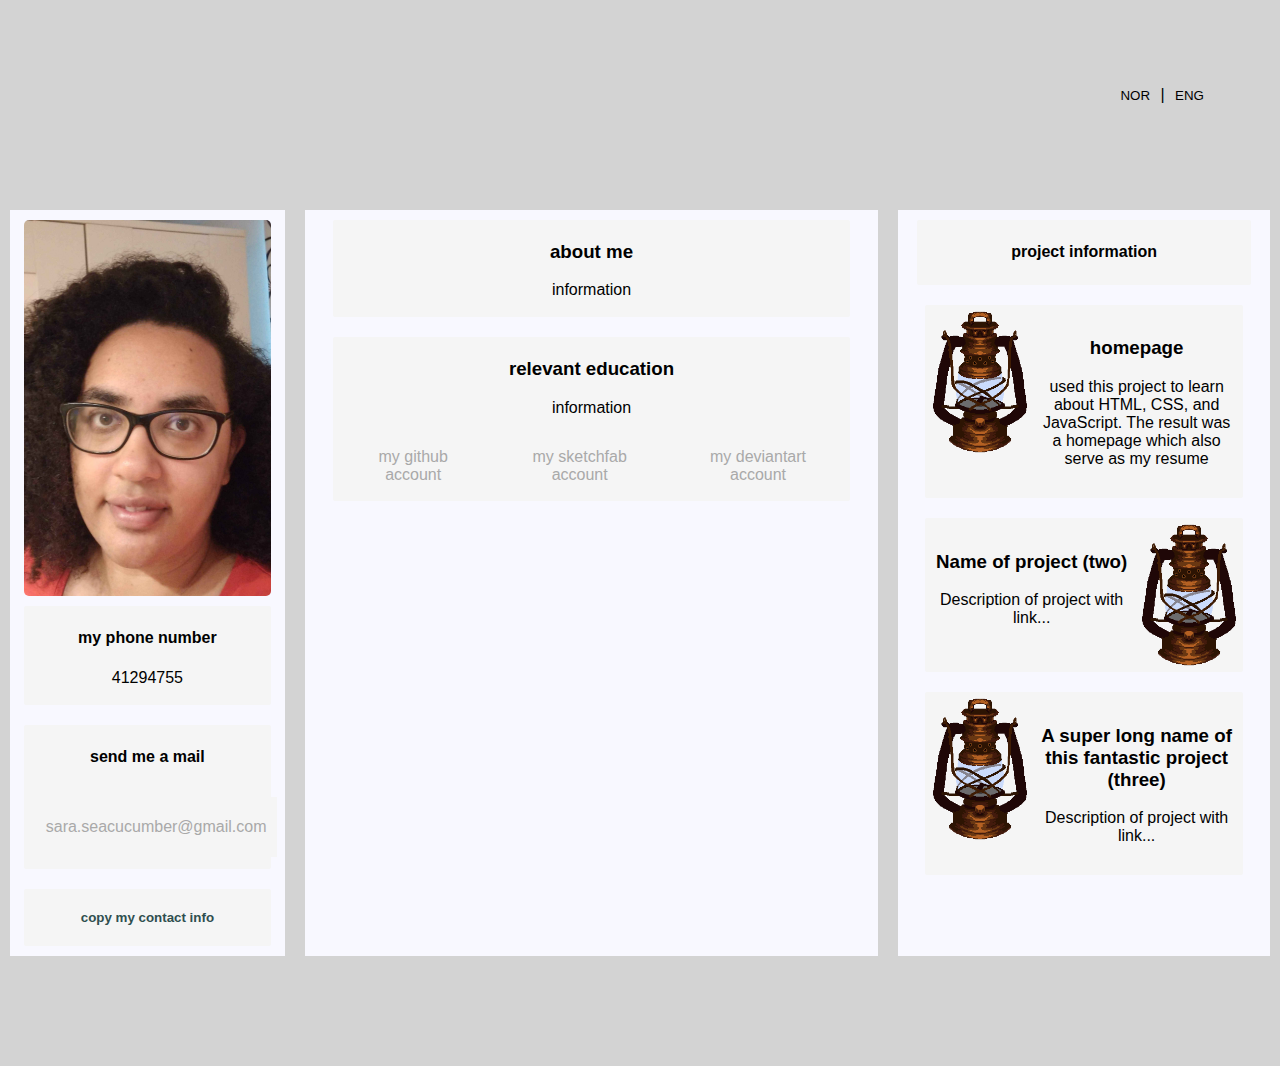
<file: index.html>
<!DOCTYPE html>
<html lang="en" xmlns="http://www.w3.org/1999/xhtml">
<head> 
    <meta charset="UTF-8">
    <meta name="viewport" content="width=device-width, initial-scale=1" />
    <title id="page-title">Sara Yohannes' resume</title>
    <!--TODO:link icon for the tab-->
    <link rel="stylesheet" type="text/css" href="frontstylesheet.css"/>
</head>
<body>

    <div class="htop">
        <!--<p>HEADER</p> <!--temp fill-->
        <!--TODO: add banner-->
        <div id="lang_buttons">
            <button id="lang-no" onclick="lang_no()">NOR</button>
            <p style="display: inline-block"> | </p>
            <button id="lang-en" onclick="lang_en()">ENG</button>
        </div>
    </div>

    <!--e-mail modal-->
    <div class="email_modal">
        <div>
            <h4 id="emodal-info" style="display:inline-block">my contact information. Please click to copy</h4>
            <button class="close_button">&times;</button>
        </div>
        <button class="copytext_button" id="c1" onclick="copyTextFunction(this.id)">phone number</button>
        <button class="copytext_button" id="c2" onclick="copyTextFunction(this.id)">e-mail</button>
        <button class="copytext_button" id="c3" onclick="copyTextFunction(this.id)">home address</button>
        <button class="copytext_button" id="c4" onclick="copyTextFunction(this.id)">all contact information</button>
    </div>
        
    <div class="column">
        
    <!--columns - contact info-->
        <div class="column contact_info">
            <div class="content_space">
                <!--picture-->
                <img src="self-portrait_2.jpg" class="self_portrait" />
                <!--information-->
                <div class="text_boxes">
                    <h4 id="info-col-nr">my phone number</h4>
                    <p>41294755</p>
                </div>
                <!--information-->
                <div class="text_boxes">
                    <h4 id="info-col-sendMe">send me a mail</h4>
                    <a href="mailto:sara.seacucumber@gmail.com?subject=I%20would%20like%20to%20talk%20with%20you"><p>sara.seacucumber@gmail.com</p></a>
                </div>
                <!--information-->
                <div class="text_boxes">
                    <button class="open_button"><h4 id="info-col-openModal">copy my contact info</h4></button>
                </div>
                </div>
            </div>
    
    <!--column 2 - about me-->
        <div class="column aboutme_info">
            <div class="content_space">
                <div class="text_boxes">
                    <h3 id="info-col-aboutMe">about me</h3>
                    <p id="info-col-am-text">information</p>
                </div>
                <div class="text_boxes">
                    <h3 id="info-col-relEduc">relevant education</h3>
                    <p id="info-col-re-text">information</p>
                    <div class="column">                        
                            <a class="portf_button" href="https://github.com/SaraYohannes" target="_blank" id="portf_b_git">my github account</a>                        
                            <a class="portf_button" href="https://www.nrk.no" target="_blank" id="portf_b_sketch">my sketchfab account</a>                        
                            <a class="portf_button" href="https://www.nrk.no" target="_blank" id="portf_b_devi">my deviantart account</a>                        
                    </div>
                </div>
            </div>
        </div>
    
    <!--column 3 - github projects-->
        <div class="column project_info">
            <div class="content_space">
                <div class="text_boxes">
                    <h4 id="info-col-projectInfo">project information</h4>
                </div>
                <a id="projectf_button">
                    <div class="text_boxes">
                        <div class="column">
                            <img src="Item_light_parafinlampe_UNUSED_v0.png" class="project_illustration" />
                            <div class="text_boxes">
                                <h3 id="Project-githubPages">homepage</h3>
                                <p id="Project-githubPages-description">used this project to learn about HTML, CSS, and JavaScript. The result was a homepage which also serve as my resume</p>
                            </div>
                        </div>
                    </div>
                </a>
                <a id="projectf_button">
                    <div class="text_boxes">
                        <div class="column">
                            <div class="text_boxes">
                                <h3>Name of project (two)</h3>
                                <p>Description of project with link...</p>
                            </div>
                            <img src="Item_light_parafinlampe_UNUSED_v0.png" class="project_illustration" />
                        </div>
                    </div>
                </a>
                <a id="projectf_button">
                    <div class="text_boxes">
                        <div class="column">
                            <img src="Item_light_parafinlampe_UNUSED_v0.png" class="project_illustration" />
                            <div class="text_boxes">
                                <h3>A super long name of this fantastic project (three)</h3>
                                <p>Description of project with link...</p>
                            </div>
                        </div>
                    </div>
                </a>
            </div>
        </div>
    </div>
    
    <!--footer - red-->
    <div class="footer">

    </div>

    <script src="emailModal.js" charset="UTF-8"></script> 

</body>
</html>
</file>
<file: frontstylesheet.css>
﻿* {
    box-sizing: border-box;
}

/*
    entire body
*/
body {
    background-color: white;
    margin: 0px;
    border: none;
    font-family: Arial, Helvetica, sans-serif;
    font-size: 1em;
}

/*
    main sections of the screen
*/

/*top, the banner, the top part of the screen*/
.htop {
    display: flex;
    flex-direction: row;
    justify-content: flex-end;
    align-content: flex-end;
    background-color: lightgray;
    height: 200px;
    padding: 70px;
}
/*describes the properties the picture should have*/
.banner { 
    position: center;
    border-radius: 4px;
    justify-self: center;
    max-width: 1740px;
    height: 200px;
    padding: 0px;
}
/*the middle section of the screen, where all the information is*/
.column {
    display: flex;
    flex-direction: row;
    justify-content: center;
}
.column.contact_info {
    background-color: lightgrey;
    flex-grow: 0;
    flex-shrink: 1;
    flex-basis: 17%;
}
.content_space {
    background-color: ghostwhite;
    display: flex;
    flex-direction: column;
    height: auto;
    width: 100%;
    margin: 10px;
    align-items: center;
}
.column.project_info {
    background-color: lightgray;
    flex-grow: 0;
    flex-shrink: 1;
    flex-basis: 33%;
}
.column.aboutme_info {
    background-color: lightgrey;
    flex-grow: 0;
    flex-shrink: 1;
    flex-basis: 50%;
}

/*
    bottom part of the screen
*/
.footer {
    display: flex;
    justify-content: center;
    background-color: lightgray;
    height: 100px;
}

/*
    illustration elements
*/
.self_portrait { 
    border-radius: 5px;
    object-fit: contain;
    max-width: 90%;
    margin-top: 10px;
    height: auto;
}
.project_illustration {
    border-radius: 4px;
    object-fit: contain;
    width: 150px;
    height: 150px;
}

/*
    useful elements
*/

/*adds a textbox where needed*/
.text_boxes {
    background-color: whitesmoke;
    border-radius: 2px;
    margin: 10px 5px;
    border: none;
    padding: 2px;
    width: 90%;
    text-align: center;
}
/*link types*/
a:link, a:visited {
    display: inline-block;
    background-color: whitesmoke;
    color: darkgray;
    margin: 10px;
    border: none;
    padding: 5px 10px;
    text-align: center;
    text-decoration: none;
}
a:hover {
    background-color: lightgray;
    color: black;
    cursor: pointer;
    border-radius: 2px;
}

/*e-mail modal*/
.email_modal {
    display: none;
    position: fixed;
    left: 100px;
    bottom: 150px;
    border: 2px solid lightgrey;
    background-color: whitesmoke;
    padding: 15px;
    z-index: 1;
    width: 30%;
    height: auto;
}

/*
    buttons
*/
/*exit modal button*/
.close_button {
    right: 15px;
    position: absolute;
    background-color: orangered;
    padding: 0px 5px;
    border: none;
    font-size: 28px;
}
/*open modal button*/
.open_button {
    display: inline-block;
    background-color: whitesmoke;
    border: none;
    text-align: center;
    color: darkslategray;
    cursor: pointer;
}
.open_button:hover {
    background-color: lightgray;
    color: black;
    cursor: pointer;
    border-radius: 2px;
}
/*copy text button*/
.copyText_button {
    display: block;
    float: left; /*?*/
    background-color: whitesmoke;
    margin: 10px;
    border: none;
    padding: 5px 10px;
    text-align: center;
    width: 50%;
    color: darkslategray;
}
.copyText_button:hover {
    background-color: lightgray;
    color: black;
    cursor: pointer;
}
/*style portfolio buttons*/
.portf_button {
    float: left;
    text-align: center;
}
/*style project links/buttons*/
#projectf_button {
    display: flex;
    flex-direction: column;
    align-items: center;
    border: none;
    width: 95%;
    height: auto;
}
#projectf_button:hover {
    background-color: lightgray;
    color: black;
    cursor: pointer;
    border-radius: 2px;
}
.lang_buttons { /*div with language buttons*/
    display: flex;
    align-content: flex-end; /*vertical*/
    justify-items: right; /*horizontal*/
    font-family: Arial, Helvetica, sans-serif;
    border: none;
    background-color: transparent;
}
#lang-no {
    font-family: Arial, Helvetica, sans-serif;
    border: none;
    background-color: transparent;
}
#lang-en {
    font-family: Arial, Helvetica, sans-serif;
    border: none;
    background-color: transparent;
}
/*
    Text styling
*/
#specialStyleHead4 {
    display: inline-block;
    vertical-align: top;
}

/*
    Media Queries for phone screens
*/
@media (max-width: 900px) {
    .column {
        flex-direction: column;
    }
    .footer {
        height: auto;
    }
    .footer .column {
        flex-direction: row;
    }
    .column .project_info .content_space .text_boxes .column {
        align-items: center;
    }
    .column .project_info .content_space .text_boxes .column .project_illustration {
        order: -1;
        object-fit: contain;
        align-self: center;
    }
    .column .contact_info .content_space .text_boxes .column .text_boxes {
        order: 2;
    }
    .email_modal {
        left: 15px;
        bottom: 50px;
        width: 95%;
        height: auto;
    }
    #portf_button {
        float: none;
    }
}
</file>
